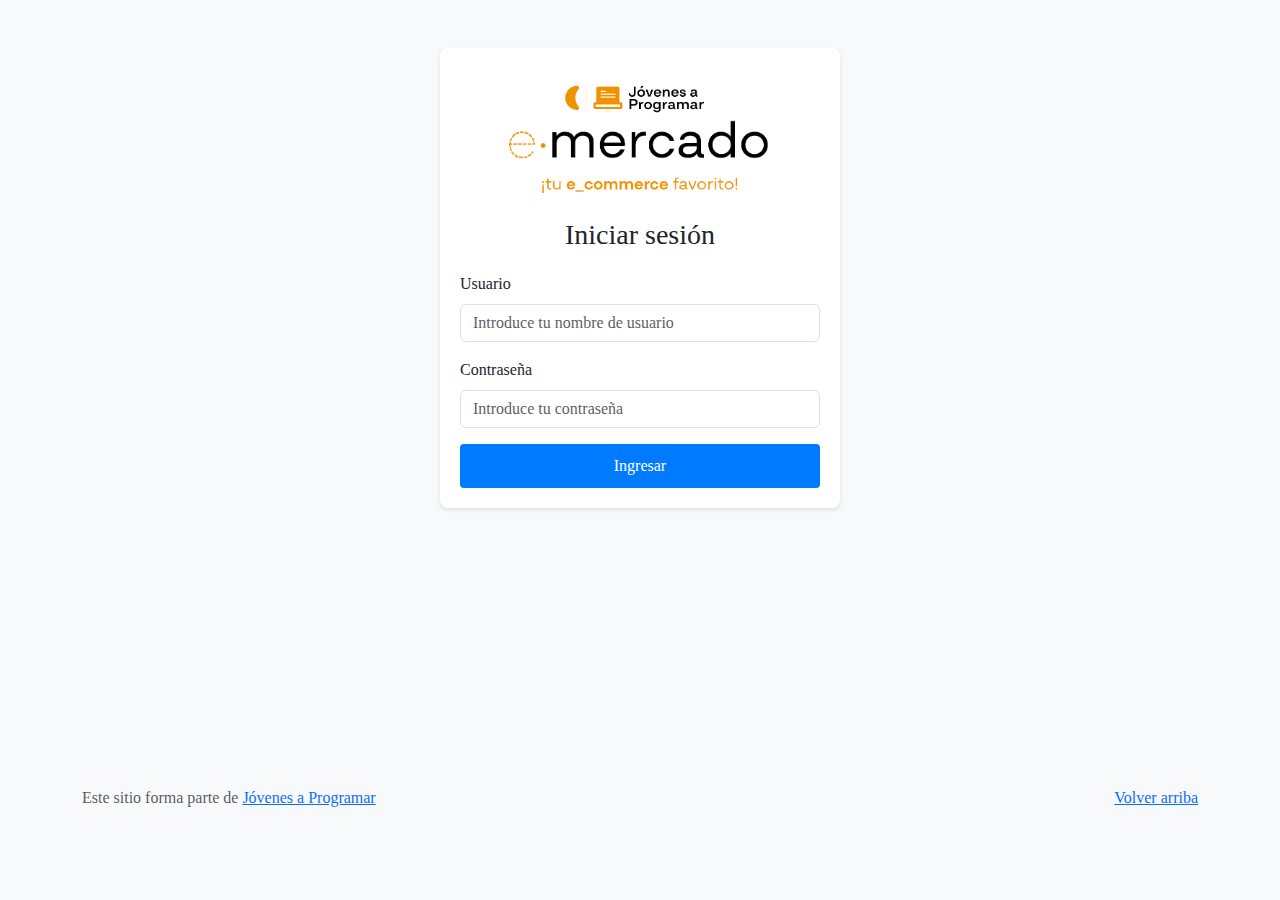
<file: index.html>
<!DOCTYPE html>
<html lang="es">

<head>
  <meta http-equiv="Content-Type" content="text/html; charset=UTF-8">
  <meta name="viewport" content="width=device-width, initial-scale=1, shrink-to-fit=no">
  <title>eMercado - Todo lo que busques está aquí</title>

  <link href="https://fonts.googleapis.com/css?family=Raleway:300,300i,400,400i,700,700i,900,900i" rel="stylesheet">
  <!--<link href="css/bootstrap.min.css" rel="stylesheet">-->
  <link href="https://cdn.jsdelivr.net/npm/bootstrap@5.3.1/dist/css/bootstrap.min.css" rel="stylesheet">
  <link href="css/styles.css" rel="stylesheet">
</head>

<body data-bs-theme="light">
  <nav class="navbar navbar-expand-lg navbar-dark bg-dark p-1">
    <div class="container">
      <button class="navbar-toggler" type="button" data-bs-toggle="collapse" data-bs-target="#navbarNav"
        aria-controls="navbarNav" aria-expanded="false" aria-label="Toggle navigation">
        <span class="navbar-toggler-icon"></span>
      </button>
      <div class="collapse navbar-collapse" id="navbarNav">
        <ul class="navbar-nav w-100 justify-content-between">
          <li class="nav-item">
            <a class="nav-link active" href="index.html">Inicio</a>
          </li>
          <li class="nav-item">
            <a class="nav-link" href="categories.html">Categorías</a>
          </li>
          <li class="nav-item">
            <a class="nav-link" href="sell.html">Vender</a>
          </li>
          <li class="nav-item">
          </li>
        </ul>
      </div>
    </div>
  </nav>
  <main>
    <div class="jumbotron text-center"></div>
    <div class="album py-5">
      <div class="container">
        <div class="row">
          <div class="col-md-4">
            <div class="card mb-4 shadow-sm custom-card cursor-active" id="autos">
              <img class="bd-placeholder-img card-img-top" src="img/cars_index.jpg"
                alt="Imgagen representativa de la categoría 'Autos'">
              <h3 class="m-3">Autos</h3>
              <div class="card-body">
                <p class="card-text">Los mejores precios en autos 0 kilómetro, de alta y media gama.</p>
              </div>
            </div>
          </div>
          <div class="col-md-4">
            <div class="card mb-4 shadow-sm custom-card cursor-active" id="juguetes">
              <img class="bd-placeholder-img card-img-top" src="img/toys_index.jpg"
                alt="Imgagen representativa de la categoría 'Juguetes'">
              <h3 class="m-3">Juguetes</h3>
              <div class="card-body">
                <p class="card-text">Encuentra aquí los mejores precios para niños/as de cualquier edad.</p>
              </div>
            </div>
          </div>
          <div class="col-md-4">
            <div class="card mb-4 shadow-sm custom-card cursor-active" id="muebles">
              <img class="bd-placeholder-img card-img-top" src="img/furniture_index.jpg"
                alt="Imgagen representativa de la categoría 'Muebles'">
              <h3 class="m-3">Muebles</h3>
              <div class="card-body">
                <p class="card-text">Muebles antiguos, nuevos y para ser armados por uno mismo.</p>
              </div>
            </div>
          </div>
        </div>
        <div class="row">
          <a class="btn btn-light btn-lg btn-block" href="categories.html">Y mucho más!</a>
        </div>
      </div>
    </div>
  </main>
  <footer class="text-muted">
    <div class="container">
      <p class="float-end">
        <a href="#">Volver arriba</a>
      </p>
      <p>Este sitio forma parte de <a href="https://jovenesaprogramar.edu.uy/" target="_blank">Jovenes a Programar</a>
      </p>
    </div>
  </footer>
  <script src="js/bootstrap.bundle.min.js"></script>
  <script src="js/index.js"></script>
  <script src="js/init.js"></script>
  <script>

    window.onload = function () {
      if (!isAuthenticated()) {
        window.location.href = 'login.html';
      }
    };
  </script>
  <script src="js/auth.js"></script>
  <script src="js/darkmode.js"></script> <!--IMPORTANTE: el darkmode.js siempre tiene que estar después del auth.js-->
</body>

</html>
</file>
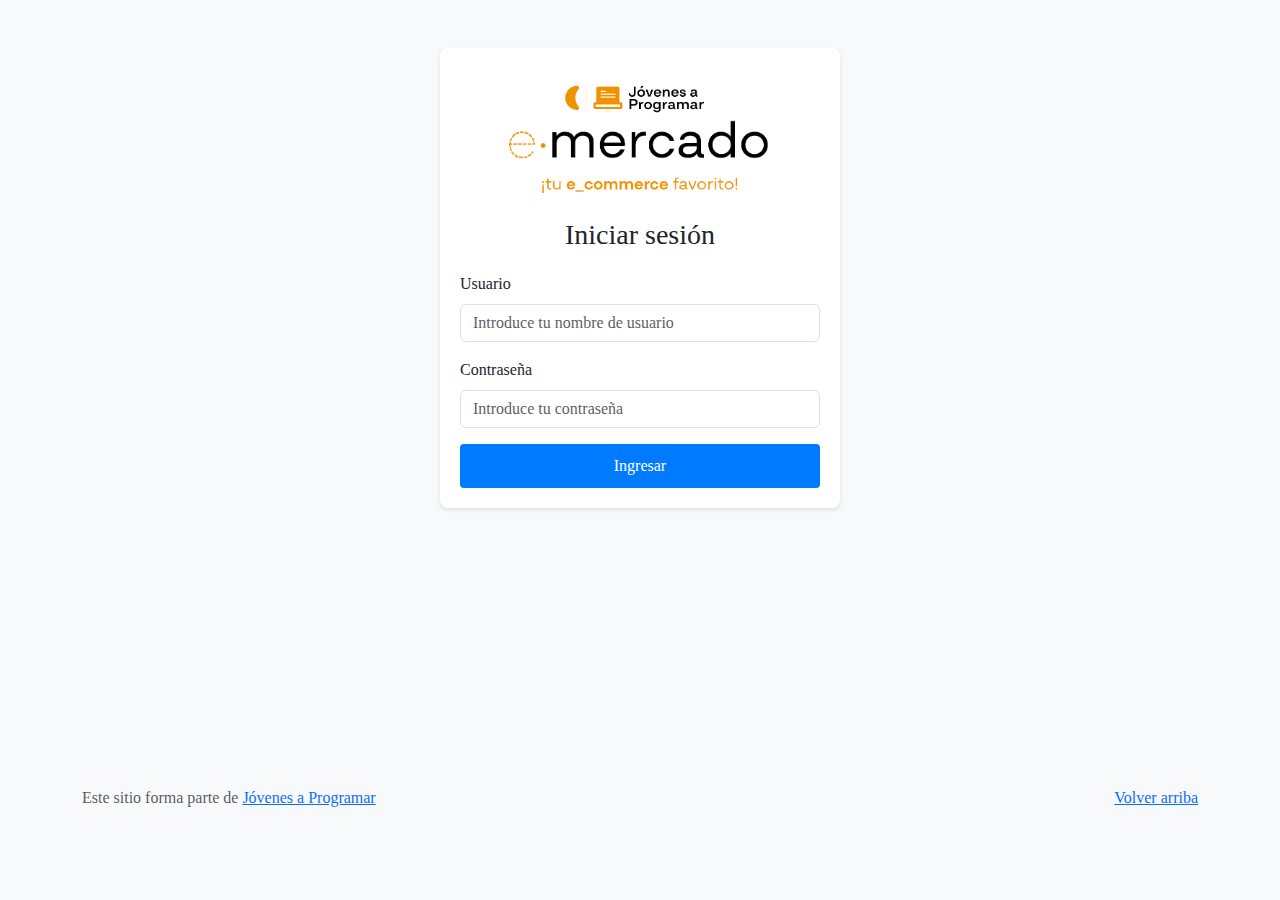
<file: cart.html>
<!DOCTYPE html>
<html lang="es">

<head>
  <meta charset="UTF-8">
  <meta name="viewport" content="width=device-width, initial-scale=1.0">
  <title>eMercado - Carrito de Compras</title>
  <link href="https://cdn.jsdelivr.net/npm/bootstrap@5.3.1/dist/css/bootstrap.min.css" rel="stylesheet">
  <link href="css/styles.css" rel="stylesheet">
</head>

<body>
  <nav class="navbar navbar-expand-lg navbar-dark bg-dark">
    <div class="container">
      <a class="navbar-brand" href="index.html">eMercado</a>
      <button class="navbar-toggler" type="button" data-bs-toggle="collapse" data-bs-target="#navbarNav"
        aria-controls="navbarNav" aria-expanded="false" aria-label="Toggle navigation">
        <span class="navbar-toggler-icon"></span>
      </button>
      <div class="collapse navbar-collapse" id="navbarNav">
        <ul class="navbar-nav ml-auto">
          <li class="nav-item">
            <a class="nav-link" href="index.html">Inicio</a>
          </li>
          <li class="nav-item">
            <a class="nav-link" href="categories.html">Categorías</a>
          </li>
          <li class="nav-item">
            <a class="nav-link" href="sell.html">Vender</a>
          </li>
        </ul>
      </div>
    </div>
  </nav>

  <main class="container mt-5">
    <h1 class="text-center mb-4">Carrito de Compras</h1>
  
    <div class="table-responsive">
      <table class="table align-middle">
        <thead class="table-light">
          <tr>
            <th>Imagen</th>
            <th>Nombre del Producto</th>
            <th>Costo</th>
            <th>Cantidad</th>
            <th>Moneda</th>
            <th>Subtotal</th>
          </tr>
        </thead>
        <tbody id="product-table-body">
          <!-- Filas de productos se agregarán aquí -->
        </tbody>
        <tfoot>
          <tr>
            <td colspan="5" class="text-end">Total:</td>
            <td id="total"></td>
          </tr>
        </tfoot>
      </table>
    </div>

    <div class="row mt-4 gx-3">
      <div class="col-md-6">
        <h3>Selección de Envío</h3>
        <div class="form-check">
          <input class="form-check-input" type="radio" name="shipping" id="premium" value="0.15">
          <label class="form-check-label" for="premium">
            Premium (2-5 días, 15% recargo)
          </label>
        </div>
        <div class="form-check">
          <input class="form-check-input" type="radio" name="shipping" id="express" value="0.07">
          <label class="form-check-label" for="express">
            Express (5-8 días, 7% recargo)
          </label>
        </div>
        <div class="form-check">
          <input class="form-check-input" type="radio" name="shipping" id="standard" value="0.05">
          <label class="form-check-label" for="standard">
            Standard (12-15 días, 5% recargo)
          </label>
          <div id="shipping-error" class="error-message"></div>
        </div>
      </div>
    </div>
    <br>
    <hr>
    <div class="col-md-6">
      <h3>Dirección de Envío</h3>
      <div class="mb-3">
        <label for="street" class="form-label">Calle</label>
        <input type="text" class="form-control" id="street">
        <div class="error-message" id="street-error"></div>
      </div>

      <div class="mb-3">
        <label for="number" class="form-label">Número</label>
        <input type="text" class="form-control" id="number">
        <div class="error-message" id="number-error"></div>
      </div>
      <div class="mb-3">
        <label for="corner" class="form-label">Esquina</label>
        <input type="text" class="form-control" id="corner">
        <div class="error-message" id="corner-error"></div>
      </div>
    </div>
    
    </div>
    <hr>
    <br>
    <!-- Subtotal general -->
    <div class="row justify-content-between mt-4">
      <div class="col-md-4">
        <h3>Costo</h3>
        <p id="subtotal-general">Subtotal General: <span id="subtotal-amount">USD0</span></p>
        <p id="shipping-cost">Costo de Envío: <span id="shipping-amount">USD0</span></p>
        <p id="total-to-pay">Total a Pagar($): <span id="total-amount">USD0</span></p>
      </div>
      <div class="col-md-4 text-md-end">
        <h3>Forma de pago</h3>
        <button type="button" class="btn btn-primary" data-bs-toggle="modal" data-bs-target="#paymentModal">Seleccionar</button>
      </div>
    </div>
    <!-- Modal -->

    <div class="modal fade" id="paymentModal" tabindex="-1" aria-labelledby="paymentModalLabel" aria-hidden="true">
      <div class="modal-dialog">
        <div class="modal-content">
          <div class="modal-header">
            <div class="modal-header">
              <h5 class="modal-title" id="paymentModalLabel">Seleccione una forma de pago</h5>
              
              
              <button type="button" class="btn-close" data-bs-dismiss="modal" aria-label="Cerrar"></button>
          </div>
          </div>
          <div class="modal-body">
            <form>
              <div class="form-check">
                <input class="form-check-input" type="radio" name="paymentMethod" id="creditCardRadio"
                  value="Tarjeta de Crédito">
                <label class="form-check-label" for="creditCardRadio">Tarjeta de Crédito</label>
              </div>

              <div class="mb-3">
                <input type="text" class="form-control" id="creditCardNumber" placeholder="Número de tarjeta">
                <div class="error-message" id="number-card"></div>
              </div>
              <div class="mb-3">
                <input type="text" class="form-control" id="creditCardCode" placeholder="Código de seg.">
                <div class="error-message" id="card-code"></div>
              </div>
              <div class="mb-3">
                <input type="text" class="form-control" id="creditCardExpiry" placeholder="Vencimiento (MM/AA)">
                <div class="error-message" id="card-expiry"></div>
              </div>
              <div class="form-check">
                <input class="form-check-input" type="radio" name="paymentMethod" id="bankTransferRadio"
                  value="Transferencia Bancaria">
                <label class="form-check-label" for="bankTransferRadio">Transferencia Bancaria</label>
              </div>
              <div class="mb-3">
                <input type="text" class="form-control" id="bankAccount" placeholder="Número de cuenta bancaria">
                <div class="error-message" id="number-account"></div>
              </div>
            </form>
          </div>
          <div class="modal-footer">
            <button type="button" class="btn btn-secondary" data-bs-dismiss="modal">Cerrar</button>
          </div>
        </div>
      </div>
    </div>
    <div id="payment-error" class="error-message"></div>

    <!-- Botón de Confirmar Compra -->
    <button type="button" class="btn btn-success" id="confirmPurchaseButton">Finalizar Compra</button>

    <div id="confirmation-message" class="alert alert-success" style="display: none;">
      ¡Has comprado con éxito!
    </div>

    <hr>
    <br>

    <footer class="text-muted">
      <div class="container text-center">
        <p class="mt-3">
          <a href="#">Volver arriba</a>
        </p>
        <p>Este sitio forma parte de <a href="https://jovenesaprogramar.edu.uy/" target="_blank">Jovenes a Programar</a>
        </p>
      </div>
    </footer>

    <div id="spinner-wrapper">
      <div class="lds-ring">
        <div></div>
        <div></div>
        <div></div>
        <div></div>
      </div>
    </div>

    <script src="js/bootstrap.bundle.min.js"></script>
    <script src="js/product-info.js"></script>
    <script src="js/cart.js"></script>
    <script src="js/auth.js"></script>
</body>

</html>
</file>
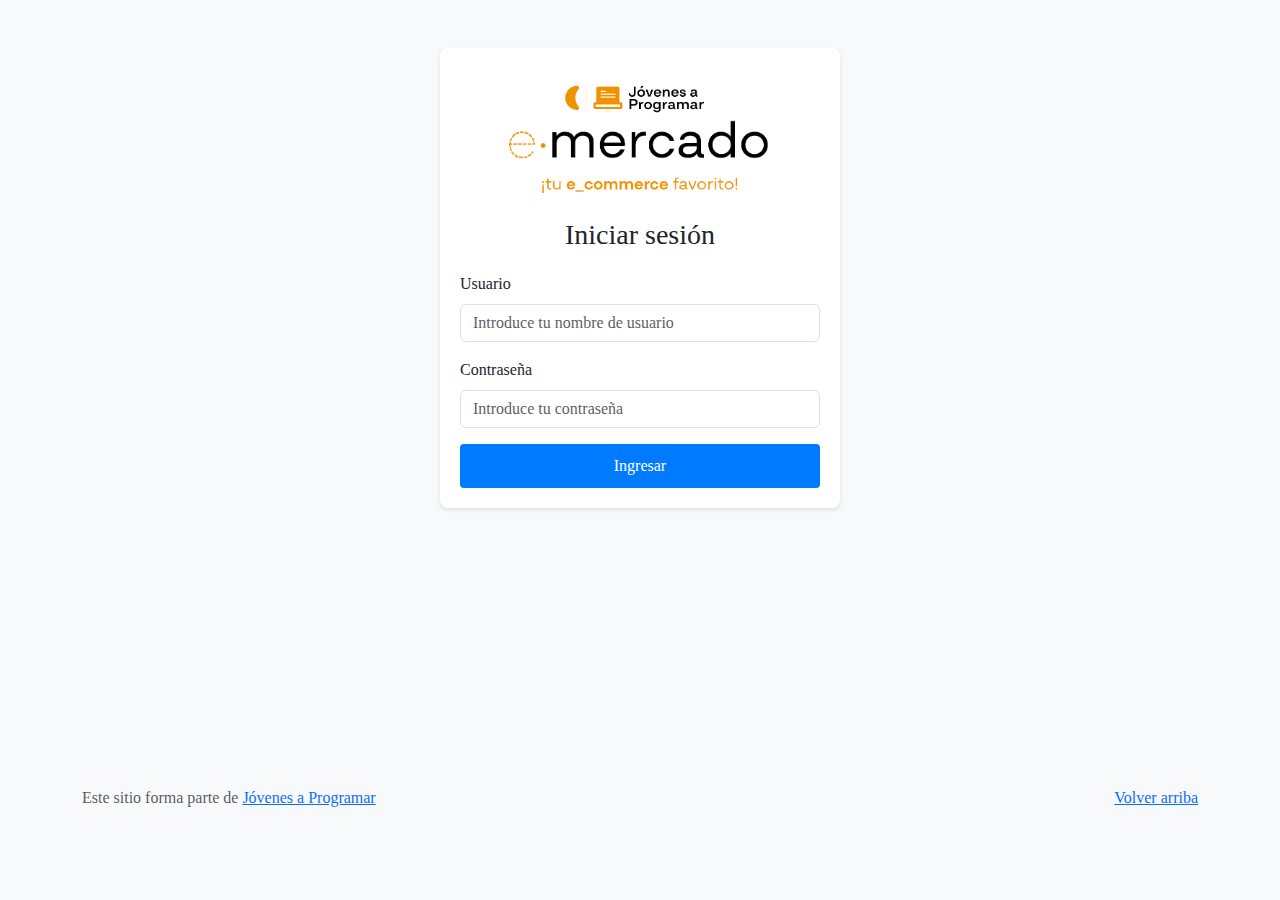
<file: categories.html>
<!DOCTYPE html>
<html lang="es">

<head>
  <meta http-equiv="Content-Type" content="text/html; charset=UTF-8">
  <meta name="viewport" content="width=device-width, initial-scale=1, shrink-to-fit=no">
  <title>eMercado - Todo lo que busques está aquí</title>

  <link href="https://fonts.googleapis.com/css?family=Raleway:300,300i,400,400i,700,700i,900,900i" rel="stylesheet">
  <link href="css/font-awesome.min.css" rel="stylesheet">
  <!--<link href="css/bootstrap.min.css" rel="stylesheet">-->
  <link href="https://cdn.jsdelivr.net/npm/bootstrap@5.3.1/dist/css/bootstrap.min.css" rel="stylesheet">
  <link href="css/styles.css" rel="stylesheet">
</head>

<body data-bs-theme="light">
  <nav class="navbar navbar-expand-lg navbar-dark bg-dark p-1">
    <div class="container">
      <button class="navbar-toggler" type="button" data-bs-toggle="collapse" data-bs-target="#navbarNav"
        aria-controls="navbarNav" aria-expanded="false" aria-label="Toggle navigation">
        <span class="navbar-toggler-icon"></span>
      </button>
      <div class="collapse navbar-collapse" id="navbarNav">
        <ul class="navbar-nav w-100 justify-content-between">
          <li class="nav-item">
            <a class="nav-link" href="index.html">Inicio</a>
          </li>
          <li class="nav-item">
            <a class="nav-link active" href="categories.html">Categorías</a>
          </li>
          <li class="nav-item">
            <a class="nav-link" href="sell.html">Vender</a>
          </li>
          <li class="nav-item dropdown">
          </li>
        </ul>
      </div>
    </div>
  </nav>
  <main class="pb-5">
    <div class="text-center p-4">
      <h2>Categorías</h2>
      <p class="lead">Verás aquí todas las categorías del sitio.</p>
    </div>
    <div class="container">
      <div class="row">
        <div class="col text-end">
          <div class="btn-group btn-group-toggle mb-4" data-bs-toggle="buttons">
            <input type="radio" class="btn-check" name="options" id="sortAsc">
            <label class="btn btn-light" for="sortAsc">A-Z</label>
            <input type="radio" class="btn-check" name="options" id="sortDesc">
            <label class="btn btn-light" for="sortDesc">Z-A</label>
            <input type="radio" class="btn-check" name="options" id="sortByCount" checked>
            <label class="btn btn-light" for="sortByCount"><i class="fas fa-sort-amount-down mr-1"></i></label>
          </div>
        </div>
      </div>
      <div class="row">
        <div class="col-lg-6 offset-lg-6 col-md-12 mb-1 container">
          <div class="row container p-0 m-0">
            <div class="col">
              <p class="font-weight-normal text-end my-2">Cant.</p>
            </div>
            <div class="col">
              <input class="form-control" type="number" placeholder="min." id="rangeFilterCountMin">
            </div>
            <div class="col">
              <input class="form-control" type="number" placeholder="máx." id="rangeFilterCountMax">
            </div>
            <div class="col-3 p-0">
              <div class="btn-group" role="group">
                <button class="btn btn-light btn-block" id="rangeFilterCount">Filtrar</button>
                <button class="btn btn-link btn-sm" id="clearRangeFilter">Limpiar</button>
              </div>
            </div>
          </div>
        </div>
      </div>
      <div class="row">
        <div class="list-group" id="cat-list-container">
        </div>
      </div>
    </div>
  </main>
  <footer class="text-muted">
    <div class="container">
      <p class="float-end">
        <a href="#">Volver arriba</a>
      </p>
      <p>Este sitio forma parte de <a href="https://jovenesaprogramar.edu.uy/" target="_blank">Jovenes a Programar</a>
      </p>
    </div>
  </footer>
  <div id="spinner-wrapper">
    <div class="lds-ring">
      <div></div>
      <div></div>
      <div></div>
      <div></div>
    </div>
  </div>
  <script src="js/auth.js"></script>
  <script src="js/darkmode.js"></script> <!--IMPORTANTE: el darkmode.js siempre tiene que estar después del auth.js-->
  <script src="js/bootstrap.bundle.min.js"></script>
  <script src="js/init.js"></script>
  <script src="js/categories.js"></script>
</body>

</html>
</file>
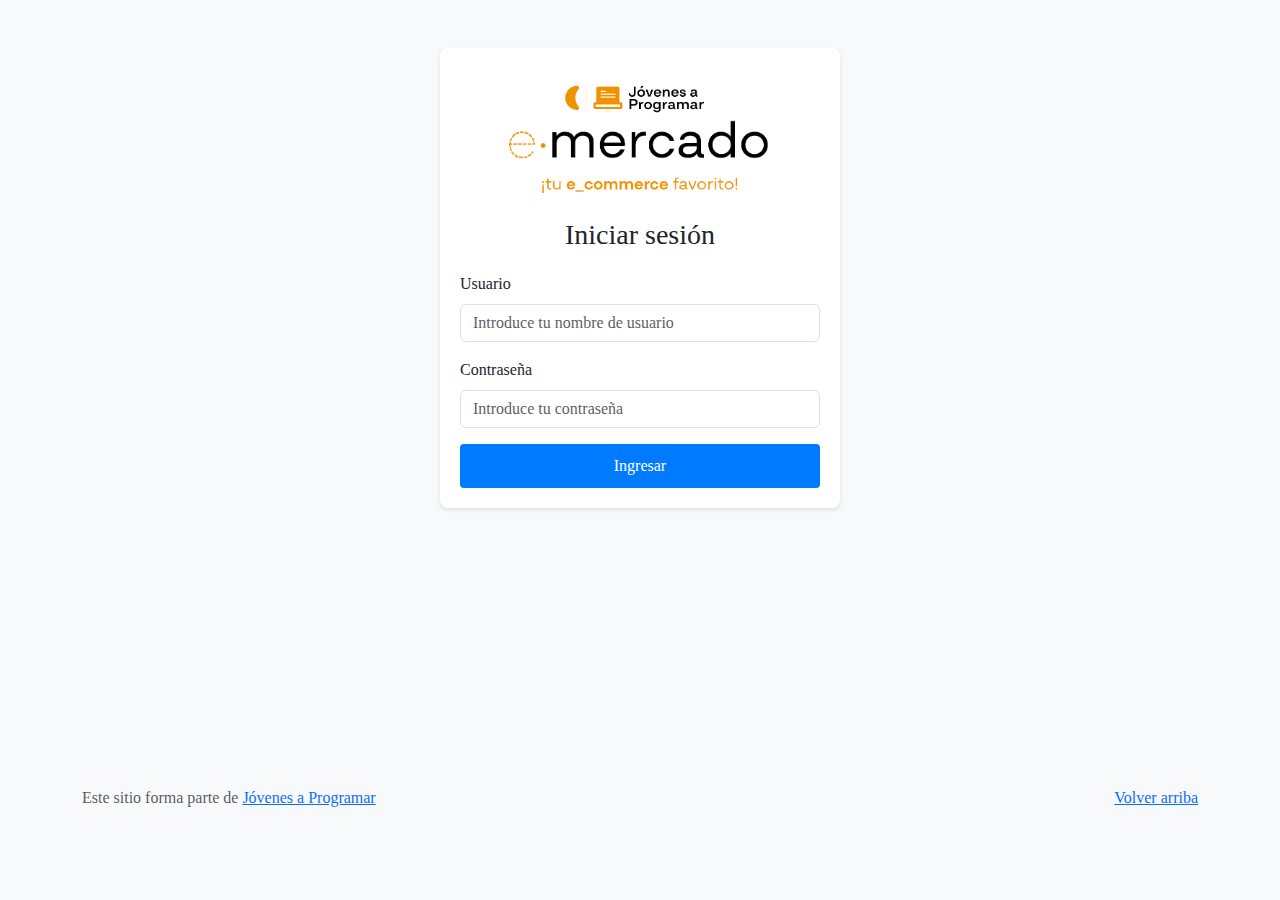
<file: login.html>
<!DOCTYPE html>
<html lang="es">

<head>
  <meta http-equiv="Content-Type" content="text/html; charset=UTF-8">
  <meta name="viewport" content="width=device-width, initial-scale=1, shrink-to-fit=no">
  <title>eMercado - Iniciar sesión</title>

  <link href="https://fonts.googleapis.com/css?family=Raleway:300,300i,400,400i,700,700i,900,900i" rel="stylesheet">
  <!--<link href="css/bootstrap.min.css" rel="stylesheet">-->
  <link href="https://cdn.jsdelivr.net/npm/bootstrap@5.3.1/dist/css/bootstrap.min.css" rel="stylesheet">
  <link href="css/styles.css" rel="stylesheet">
  <style>
    body {
      background-color: rgb(248, 249, 250);
    }

    .login-container {
      max-width: 400px;
      margin: 0 auto;
      padding: 20px;
      background-color: white;
      border-radius: 8px;
      box-shadow: 0 2px 4px rgba(0, 0, 0, 0.1);
    }

    .login-form {
      margin-top: 20px;
    }

    .login-button {
      width: 100%;
      padding: 10px;
      background-color: #007bff;
      color: white;
      border: none;
      border-radius: 4px;
      cursor: pointer;
    }
  </style>
</head>

<body data-bs-theme="light">
  <main class="mt-5">
    <div class="container">
      <div class="login-container">
        <img src="img/login.png" alt="Login" class="login-image" style="max-width: 100%;">
        <h3 class="text-center">Iniciar sesión</h3>
        <form class="login-form" onsubmit="return false;">
          <div class="mb-3">
            <label for="username" class="form-label">Usuario</label>
            <input type="text" class="form-control" id="username" required placeholder="Introduce tu nombre de usuario">
          </div>
          <div class="mb-3">
            <label for="password" class="form-label">Contraseña</label>
            <input type="password" class="form-control" id="password" required placeholder="Introduce tu contraseña">
          </div>
          <button class="login-button" onclick="authenticate()">Ingresar</button>
        </form>
      </div>
    </div>
  </main>
  <footer class="text-muted">
    <div class="container">
      <p class="float-end">
        <a href="#">Volver arriba</a>
      </p>
      <p>Este sitio forma parte de <a href="https://jovenesaprogramar.edu.uy/" target="_blank">Jóvenes a Programar</a>
      </p>
    </div>
  </footer>
  <script src="js/login.js"></script>
  <script src="js/auth.js"></script>
  <script src="js/darkmode.js"></script>
</body>

</html>
</file>
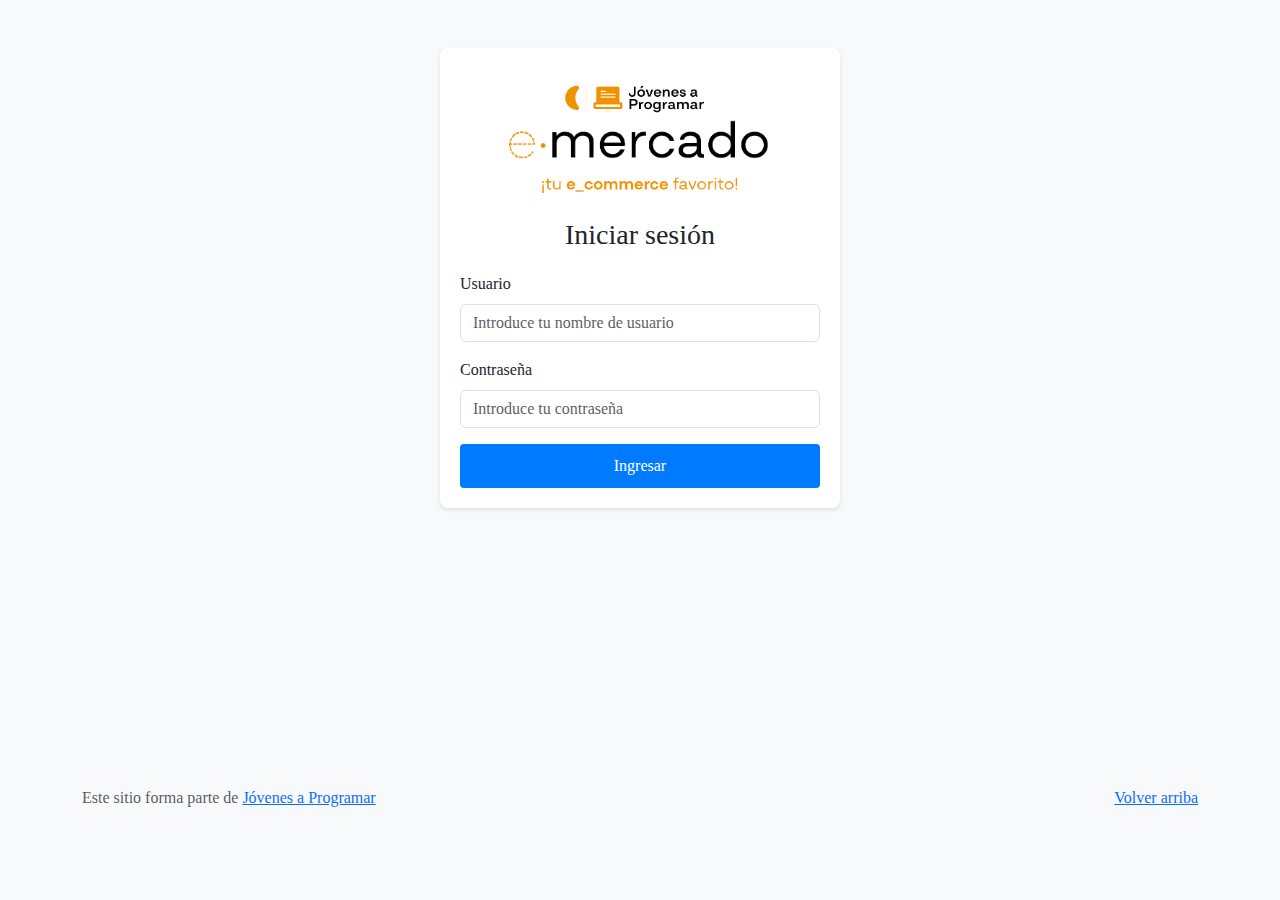
<file: product-info.html>
<!DOCTYPE html>
<html lang="es">

<head>
  <meta http-equiv="Content-Type" content="text/html; charset=UTF-8">
  <meta name="viewport" content="width=device-width, initial-scale=1, shrink-to-fit=no">
  <title>eMercado - Todo lo que busques está aquí</title>

  <link href="https://fonts.googleapis.com/css?family=Raleway:300,300i,400,400i,700,700i,900,900i" rel="stylesheet">
  <link href="css/font-awesome.min.css" rel="stylesheet">
  <!--<link href="css/bootstrap.min.css" rel="stylesheet">-->
  <link href="https://cdn.jsdelivr.net/npm/bootstrap@5.3.1/dist/css/bootstrap.min.css" rel="stylesheet">
  <link href="css/styles.css" rel="stylesheet">
</head>

<body data-bs-theme="light">
  <nav class="navbar navbar-expand-lg navbar-dark bg-dark p-1">
    <div class="container">
      <button class="navbar-toggler" type="button" data-bs-toggle="collapse" data-bs-target="#navbarNav"
        aria-controls="navbarNav" aria-expanded="false" aria-label="Toggle navigation">
        <span class="navbar-toggler-icon"></span>
      </button>
      <div class="collapse navbar-collapse" id="navbarNav">
        <ul class="navbar-nav w-100 justify-content-between">
          <li class="nav-item">
            <a class="nav-link" href="index.html">Inicio</a>
          </li>
          <li class="nav-item">
            <a class="nav-link" href="categories.html">Categorías</a>
          </li>
          <li class="nav-item">
            <a class="nav-link" href="sell.html">Vender</a>
          </li>
        </ul>
      </div>
    </div>
  </nav>

  <main class="container">
    <br><br>
    <div class="row">
      <div class="col-lg-12 col-md-12">
        <div id="productDetails" class="mb-3">
          <!-- Aquí se mostrarán los detalles del producto -->
        </div>
        <div id="productImages" class="carousel slide" data-bs-ride="carousel">
          <!-- Indicadores del carousel y elementos irán aquí -->
        </div>
      </div>
      <div class="col-lg-12 col-md-12">
        <button id="addToCart" class="btn btn-primary w-100 mb-3">Agregar al Carrito</button>
        <div id="commentsContainer" class="mb-3">
          <!-- Aquí se mostrarán los comentarios -->
        </div>
        <div>
          <h3>Agregar Comentario</h3>
          <div class="mb-3">
            <label for="commentRating" class="form-label">Puntuación:</label>
            <input type="number" id="commentRating" class="form-control" min="1" max="5" required>
          </div>
          <div class="mb-3">
            <label for="commentDescription" class="form-label">Comentario:</label>
            <textarea id="commentDescription" class="form-control" required></textarea>
          </div>
          <button id="submitComment" class="btn btn-primary w-100">Enviar Comentario</button>
        </div>
      </div>
      <div class="col-12">
        <h2 class="mt-5">Productos Relacionados</h2>
        <div id="productosRelacionados" class="prodR-button">
          <!-- Los productos relacionados irán aquí -->
        </div>
      </div>
    </div>
  </main>

  <div class="container">
    <div class="row">
      
    </div>

  </div>


  <footer class="text-muted">
    <div class="container">
      <p class="float-end">
        <a href="#">Volver arriba</a>
      </p>
      <p>Este sitio forma parte de <a href="https://jovenesaprogramar.edu.uy/" target="_blank">Jovenes a Programar</a>
      </p>
    </div>
  </footer>
  <div id="spinner-wrapper">
    <div class="lds-ring">
      <div></div>
      <div></div>
      <div></div>
      <div></div>
    </div>
  </div>
  <script src="js/auth.js"></script>
  <script src="js/darkmode.js"></script> <!--IMPORTANTE: el darkmode.js siempre tiene que estar después del auth.js-->
  <script src="js/bootstrap.bundle.min.js"></script>
  <script src="js/cart.js"></script>
  <script src="js/init.js"></script>
  <script src="js/product-info.js"></script>
</body>

</html>
</file>
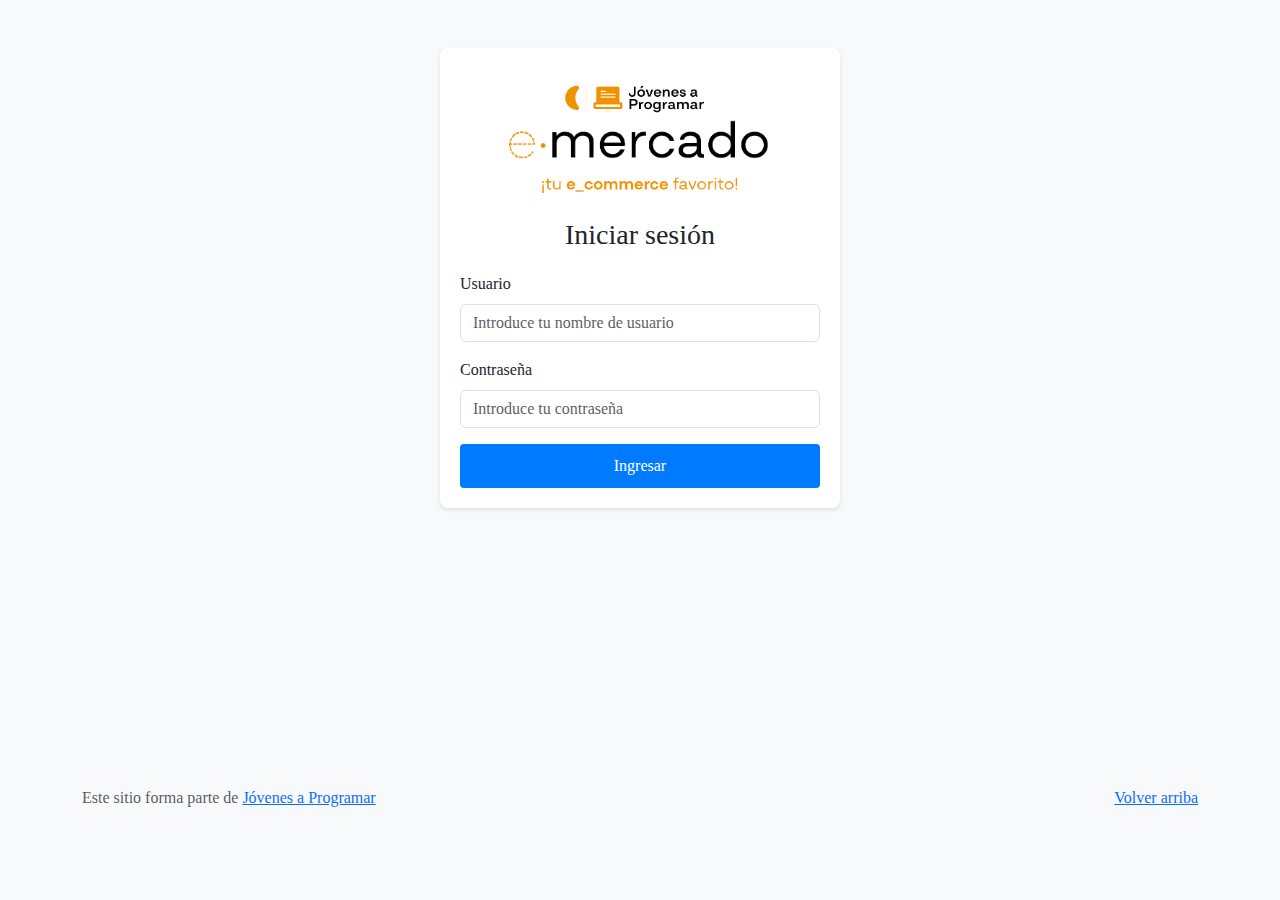
<file: products.html>
<!DOCTYPE html>
<html lang="es">

<head>
  <meta http-equiv="Content-Type" content="text/html; charset=UTF-8">
  <meta name="viewport" content="width=device-width, initial-scale=1, shrink-to-fit=no">
  <title>eMercado - Todo lo que busques está aquí</title>

  <link href="https://fonts.googleapis.com/css?family=Raleway:300,300i,400,400i,700,700i,900,900i" rel="stylesheet">
  <link href="css/font-awesome.min.css" rel="stylesheet">
  <!--<link href="css/bootstrap.min.css" rel="stylesheet">-->
  <link href="https://cdn.jsdelivr.net/npm/bootstrap@5.3.1/dist/css/bootstrap.min.css" rel="stylesheet">
  <link href="css/styles.css" rel="stylesheet">
</head>

<body data-bs-theme="light">
  <nav class="navbar navbar-expand-lg navbar-dark bg-dark p-1">
    <div class="container">
      <button class="navbar-toggler" type="button" data-bs-toggle="collapse" data-bs-target="#navbarNav"
        aria-controls="navbarNav" aria-expanded="false" aria-label="Toggle navigation">
        <span class="navbar-toggler-icon"></span>
      </button>
      <div class="collapse navbar-collapse" id="navbarNav">
        <ul class="navbar-nav w-100 justify-content-between">
          <li class="nav-item">
            <a class="nav-link" href="index.html">Inicio</a>
          </li>
          <li class="nav-item">
            <a class="nav-link" href="categories.html">Categorías</a>
          </li>
          <li class="nav-item">
            <a class="nav-link" href="sell.html">Vender</a>
          </li>
          <li class="nav-item">
          </li>
        </ul>
      </div>
    </div>
  </nav>
  <main class="pb-5 container">
    <div class="container">
      <div class="container text-center p-5">
        <h1>Productos</h1>
        <h5>Verás aquí todos los productos de la categoría seleccionada</h5>
      </div>
    </div>
    <div class="container">
      <div class="row">
        <div class="col-lg-6 col-md-12 mb-4">
          <form class="row g-3">
            <div class="col-md-4">
              <input type="search" class="form-control" id="searchInput" placeholder="Buscar...">
            </div>
            <div class="col-md-4">
              <input type="number" class="form-control" id="minPriceInput" placeholder="Precio mínimo">
            </div>
            <div class="col-md-4">
              <input type="number" class="form-control" id="maxPriceInput" placeholder="Precio máximo">
            </div>
            <div class="col-md-12">
              <div class="btn-group" role="group">
                <button type="button" class="btn btn-primary" id="filtroRangoButton">Aplicar filtro</button>
                <button type="button" class="btn btn-link btn-sm" id="clearRangeFilterButton">Limpiar</button>
              </div>
            </div>
          </form>
        </div>
        <div class="col-lg-6 col-md-12 mb-4">
          <div class="btn-group btn-group-toggle" data-bs-toggle="buttons">
            <label class="btn btn-light">
              <input type="radio" class="btn-check" name="options" id="sortAsc"> Menor precio
            </label>
            <label class="btn btn-light">
              <input type="radio" class="btn-check" name="options" id="sortDesc"> Mayor precio
            </label>
            <label class="btn btn-light active">
              <input type="radio" class="btn-check" name="options" id="sortByCount" checked> Más vendidos
            </label>
          </div>
        </div>
      </div>
    </div>
    <div class="container text-center list-group" id="listaDeAutos"></div>
  </main>
  <footer class="text-muted">
    </p>
    <p>Este sitio forma parte de <a href="https://jovenesaprogramar.edu.uy/" target="_blank">Jovenes a Programar</a></p>
    </div>
  </footer>
  <div id="spinner-wrapper">
    <div class="lds-ring">
      <div></div>
      <div></div>
      <div></div>
      <div></div>
    </div>
  </div>
  <script src="js/auth.js"></script>
  <script src="js/darkmode.js"></script> <!--IMPORTANTE: el darkmode.js siempre tiene que estar después del auth.js-->
  <script src="js/bootstrap.bundle.min.js"></script>
  <script src="js/init.js"></script>
  <script src="js/products.js"></script>
  <script src="js/product-info.js"></script>
</body>

</html>
</file>
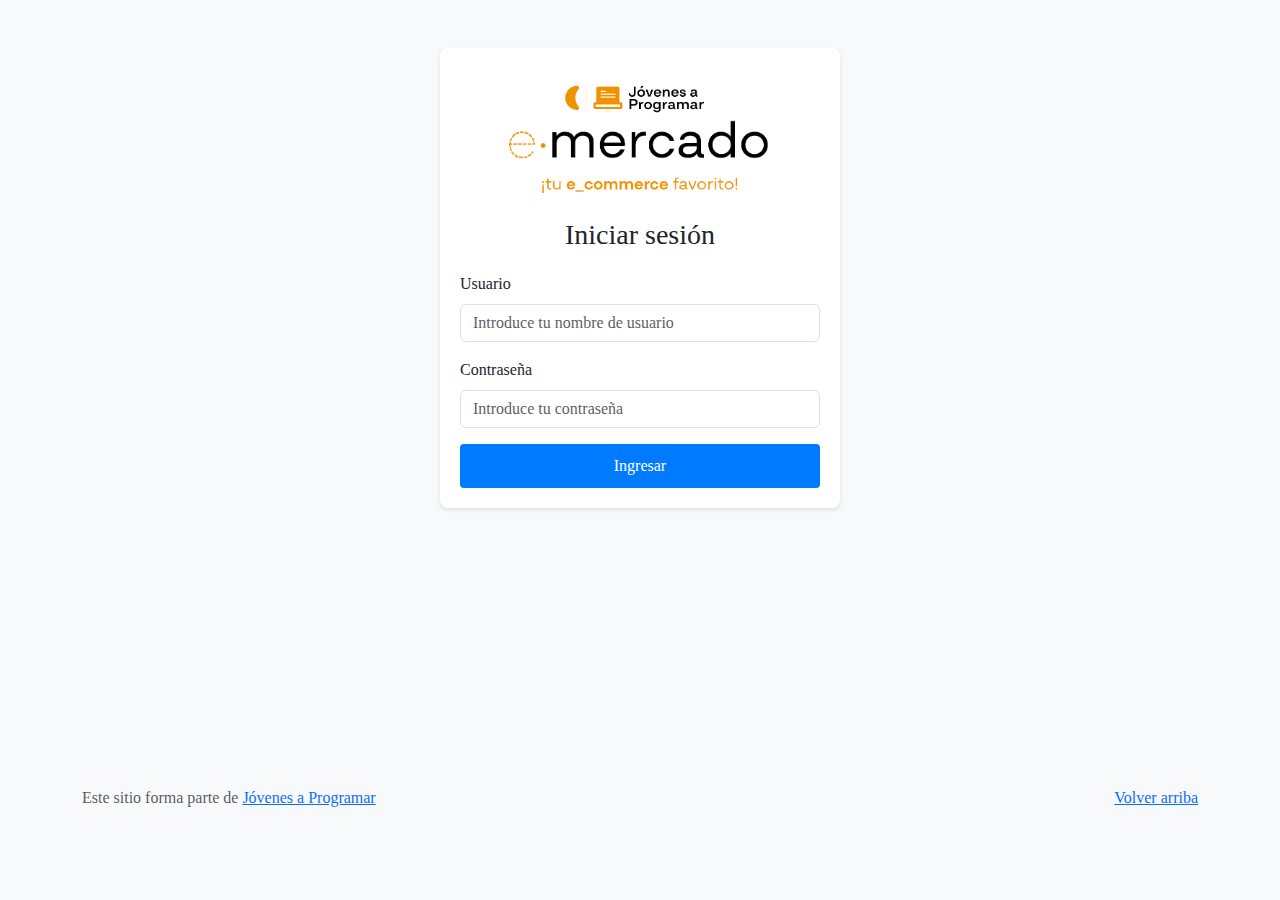
<file: sell.html>
<!DOCTYPE html>
<html lang="es">

<head>
  <meta http-equiv="Content-Type" content="text/html; charset=UTF-8">
  <meta name="viewport" content="width=device-width, initial-scale=1, shrink-to-fit=no">
  <title>eMercado - Todo lo que busques está aquí</title>
  <link href="https://fonts.googleapis.com/css?family=Raleway:300,300i,400,400i,700,700i,900,900i" rel="stylesheet">
  <!--<link href="css/bootstrap.min.css" rel="stylesheet">-->
  <link href="https://cdn.jsdelivr.net/npm/bootstrap@5.3.1/dist/css/bootstrap.min.css" rel="stylesheet">
  <link href="css/dropzone.css" rel="stylesheet">
  <link href="css/styles.css" rel="stylesheet">
</head>

<body data-bs-theme="light">
  <nav class="navbar navbar-expand-lg navbar-dark bg-dark p-1">
    <div class="container">
      <button class="navbar-toggler" type="button" data-bs-toggle="collapse" data-bs-target="#navbarNav"
        aria-controls="navbarNav" aria-expanded="false" aria-label="Toggle navigation">
        <span class="navbar-toggler-icon"></span>
      </button>
      <div class="collapse navbar-collapse" id="navbarNav">
        <ul class="navbar-nav w-100 justify-content-between">
          <li class="nav-item">
            <a class="nav-link" href="index.html">Inicio</a>
          </li>
          <li class="nav-item">
            <a class="nav-link" href="categories.html">Categorías</a>
          </li>
          <li class="nav-item">
            <a class="nav-link active" href="sell.html">Vender</a>
          </li>
          <li class="nav-item">
          </li>
        </ul>
      </div>
    </div>
  </nav>
  <div class="container">
    <div class="text-center p-4">
      <h2>Vender</h2>
      <p class="lead">Ingresa los datos del artículo a vender.</p>
    </div>
    <div class="row justify-content-md-center">
      <div class="col-md-8 order-md-1">
        <h4 class="mb-3">Información del producto</h4>
        <form class="needs-validation" id="sell-info">
          <div class="row">
            <div class="col-md-6 mb-3">
              <label for="productName">Nombre</label>
              <input type="text" class="form-control" id="productName" value="" name="productName">
              <div class="invalid-feedback">
                Ingresa un nombre
              </div>
            </div>
          </div>
          <div class="row">
            <div class="col-md-8 order-md-1">
              <label>Imágenes</label>
              <div class="needsclick dz-clickable" id="file-upload">
                <div class="dz-message needsclick">
                  Arrastra tus fotos aquí<br>
                </div>
              </div>
            </div>
          </div>
          <div class="row">
            <div class="col-md-12 mb-3">
              <label for="productDescription">Descripción</label>
              <textarea name="productDescription" class="form-control" id="productDescription"></textarea>
            </div>
          </div>
          <div class="row">
            <div class="col-md-3 mb-3">
              <label for="productCostInput">Costo</label>
              <input type="number" name="productCostInput" class="form-control" id="productCostInput" placeholder=""
                required="" value="0" min="0">
              <div class="invalid-feedback">
                El costo debe ser mayor que 0.
              </div>
            </div>
            <div class="col-md-4 mb-3">
              <label for="productCurrency">Moneda</label>
              <select name="productCurrency" class="form-select custom-select d-block w-100" id="productCurrency"
                required>
                <option value="" hidden selected>Seleccionar moneda</option>
                <option>Pesos Uruguayos (UYU)</option>
                <option>Dólares (USD)</option>
              </select>
              <div class="invalid-feedback">
                Ingresa una categoría válida.
              </div>
            </div>
          </div>
          <div class="row">
            <div class="col-md-7 mb-3">
              <label for="productCategory">Categoría</label>
              <select name="productCategory" class="custom-select form-select d-block w-100" id="productCategory">
                <option value="">Elija la categoría...</option>
                <option>Autos</option>
                <option>Juguetes</option>
                <option>Muebles</option>
                <option>Herramientas</option>
                <option>Computadoras</option>
                <option>Vestimenta</option>
              </select>
              <div class="invalid-feedback">
                Por favor ingresa una categoría válida.
              </div>
            </div>
          </div>
          <div class="row">
            <div class="col-md-3 mb-3">
              <label for="productCountInput">Cantidad en stock</label>
              <input type="number" name="productCountInput" class="form-control" id="productCountInput" required
                value="1" min="0">
              <div class="invalid-feedback">
                La cantidad es requerida.
              </div>
            </div>
          </div>
          <hr class="mb-4">
          <h5 class="mb-3">Tipo de publicación</h5>
          <div class="d-block my-3">
            <div class="custom-control custom-radio">
              <input id="goldradio" name="publicationType" type="radio" class="custom-control-input" checked=""
                required="">
              <label class="custom-control-label" for="goldradio">Gold (13%)</label>
            </div>
            <div class="custom-control custom-radio">
              <input id="premiumradio" name="publicationType" type="radio" class="custom-control-input" required="">
              <label class="custom-control-label" for="premiumradio">Premium (7%)</label>
            </div>
            <div class="custom-control custom-radio">
              <input id="standardradio" name="publicationType" type="radio" class="custom-control-input" required="">
              <label class="custom-control-label" for="standardradio">Estándar (3%)</label>
            </div>
            <div class="row">
              <button type="button" class="m-1 btn btn-link" data-bs-toggle="modal"
                data-bs-target="#contidionsModal">Ver
                condiciones</button>
            </div>
          </div>
          <hr class="mb-4">
          <h4 class="mb-3">Costos</h4>
          <ul class="list-group mb-3">
            <li class="list-group-item d-flex justify-content-between lh-condensed">
              <div>
                <h6 class="my-0">Precio</h6>
                <small class="text-muted">Unitario del producto</small>
              </div>
              <span class="text-muted" id="productCostText">-</span>
            </li>
            <li class="list-group-item d-flex justify-content-between lh-condensed">
              <div>
                <h6 class="my-0">Porcentaje</h6>
                <small class="text-muted">Según el tipo de publicación</small>
              </div>
              <span class="text-muted" id="comissionText">-</span>
            </li>
            <li class="list-group-item d-flex justify-content-between">
              <span>Total ($)</span>
              <strong id="totalCostText">-</strong>
            </li>
          </ul>
          <hr class="mb-4">
          <button class="btn btn-primary btn-lg" type="submit">Vender</button>
        </form>
      </div>
    </div>
  </div>
  <footer class="text-muted">
    <div class="container">
      <p class="float-end">
        <a href="#">Volver arriba</a>
      </p>
      <p>Este sitio forma parte de <a href="https://jovenesaprogramar.edu.uy/" target="_blank">Jovenes a Programar</a>
      </p>
    </div>
  </footer>

  <div class="alert alert-primary-dismissible fade" id="alertResult" role="alert">
    <span id="resultSpan"></span>
  </div>

  <div class="modal fade" tabindex="-1" role="dialog" id="contidionsModal">
    <div class="modal-dialog" role="document">
      <div class="modal-content">
        <div class="modal-header">
          <h5 class="modal-title">Condiciones de publicación</h5>
        </div>
        <div class="modal-body">
          <div class="container">
            <div class="row">
              <h5 class="text-warning">Gold (13%)</h5>
              <p class="muted text-justify">Tu producto se verá de forma promocionada en portada, además de las
                condiciones de Premium y Estándar.</p>
            </div>
            <hr>
            <div class="row">
              <h5 class="text-primary">Premium (7%)</h5>
              <p class="muted text-justify">Se mostrará el producto en los primeros lugares de resultados de búsqueda,
                así cómo cuando se ingrese a la categoría que pertenezca.</p>
            </div>
            <hr>
            <div class="row">
              <h5 class="text-secondary">Estándar (3%)</h5>
              <p class="muted text-justify">El producto se listará en la categoría correspondiente, así como en los
                resultados de búsquedas que coincidan con las palabras claves en el nombre.</p>
            </div>
          </div>
        </div>
        <div class="modal-footer">
          <button type="button" class="btn btn-primary" data-bs-dismiss="modal">Cerrar</button>
        </div>
      </div>
    </div>
  </div>
  <div id="spinner-wrapper">
    <div class="lds-ring">
      <div></div>
      <div></div>
      <div></div>
      <div></div>
    </div>
  </div>
  <script src="js/bootstrap.bundle.min.js"></script>
  <script src="js/dropzone.js"></script>
  <script src="js/init.js"></script>
  <script src="js/sell.js"></script>
  <script src="js/auth.js"></script>
  <script src="js/darkmode.js"></script> <!--IMPORTANTE: el darkmode.js siempre tiene que estar después del auth.js-->
</body>

</html>
</file>
<file: css/styles.css>
.jumbotron,
.card-body,
.container,
.site-header {
  font-family: 'Verdana', serif !important;
}

.jumbotron .display-4 {
  font-weight: bold;
}

nav a {
  text-decoration: none;
}

.bd-placeholder-img {
  font-size: 1.125rem;
  text-anchor: middle;
  -webkit-user-select: none;
  -moz-user-select: none;
  -ms-user-select: none;
  user-select: none;
}

@media (width>=768px) {
  .bd-placeholder-img-lg {
    font-size: 3.5rem;
  }
}

.jumbotron {
  width: 100%;
  padding: 5em inherit;
  margin-bottom: 0;
  background-color: #53C0FB;
  background: url('../img/cover_back.png');
  background-size: contain;
  background-position: initial;
  background-repeat: no-repeat;
  color: black;
  font-weight: bold;
}

body[data-bs-theme="dark"] .jumbotron {
  background: url('../img/dark_cover_back.jpg');
  background-size: contain;
  background-position: initial;
  background-repeat: no-repeat;
}


@media (width<=768px) {
  .jumbotron {
    height: 200px;
  }
}

@media (width<=500px) {
  .jumbotron {
    height: 140px;
  }
}

@media (width>=768px) {
  .jumbotron {
    height: 300px;
    padding-top: 6rem;
    padding-bottom: 6rem;
  }
}

@media (width>=1125px) {
  .jumbotron {
    height: 400px;
  }
}

@media (width>=1500px) {
  .jumbotron {
    height: 550px;
  }
}

.jumbotron p:last-child {
  margin-bottom: 0;
}

.jumbotron-heading {
  font-weight: 300;
}

.jumbotron .container {
  max-width: 40rem;
  background-color: rgba(255, 255, 255, 0.5);
  border-radius: 10px;
  text-shadow: 1px 1px 2px grey;
}

.jumbotron .lead {
  font-size: 38px;
}

footer {
  padding-top: 3rem;
  padding-bottom: 3rem;
}

footer p {
  margin-bottom: .25rem;
}

.site-header a {
  color: white;
  transition: ease-in-out color .15s;
}

.site-header .dropdown-menu a {
  color: black;
}

.dropzone {
  border: 2px dashed #0087F7;
  border-radius: 5px;
  background: white;
}

.img-fit {
  max-height: 100%;
}

.alert {
  position: fixed;
  top: 80px;
  width: 50%;
  left: 50%;
  transform: translate(-50%, 0);
}

.lds-ring {
  display: inline-block;
  position: relative;
  width: 64px;
  height: 64px;
  top: 50%;
  left: 50%;
}

.cursor-active {
  cursor: pointer;
}

.left {
  float: left;
  padding: 4px;
  background-color: rgba(255, 255, 255, 0.5);
}

.lds-ring div {
  box-sizing: border-box;
  display: block;
  position: absolute;
  width: 51px;
  height: 51px;
  margin: 6px;
  border: 6px solid #fff;
  border-radius: 50%;
  animation: lds-ring 1.2s cubic-bezier(0.5, 0, 0.5, 1) infinite;
  border-color: #fff transparent transparent transparent;
}

.lds-ring div:nth-child(1) {
  animation-delay: -0.45s;
}

.lds-ring div:nth-child(2) {
  animation-delay: -0.3s;
}

.lds-ring div:nth-child(3) {
  animation-delay: -0.15s;
}

@keyframes lds-ring {
  0% {
    transform: rotate(0deg);
  }

  100% {
    transform: rotate(360deg);
  }
}

.signin {
  width: 100%;
  max-width: 330px;
  padding: 15px;
  margin: auto;
}

#spinner-wrapper {
  position: fixed;
  background-color: rgba(0, 0, 0, 0.5);
  width: 100%;
  height: 100%;
  top: 0;
  left: 0;
  z-index: 1021;
  display: none;
}

main {
  min-height: calc(100vh - 210px);
}

a.custom-card,
a.custom-card:hover {
  color: inherit;
  text-decoration: inherit;
}

.checked {
  color: orange;
}

.list-group-item {
  text-align: left
}

/* Estilos para el contenedor del carrusel */
#productImages {
  max-width: 100%;
}

/* Estilo para las imágenes dentro del carrusel */
#productImages .carousel-inner .carousel-item img {
  max-width: 100%;
  height: auto;
  display: block;
  margin: 0 auto;
}

/* Estilos para los indicadores del carrusel */
#productImages .carousel-indicators {
  position: static;
  /* Ajustar la posición según tus necesidades */
  margin-top: 10px;
  /* Ajustar la separación superior según tus necesidades */
  text-align: center;
}

/* Estilos para los controles del carrusel (flechas izquierda y derecha) */
#productImages .carousel-control-prev,
#productImages .carousel-control-next {
  background-color: rgba(0, 0, 0, 0.5);
  /* Fondo semi-transparente para los controles */
}

/* Estilo para los iconos de las flechas */
#productImages .carousel-control-prev-icon,
#productImages .carousel-control-next-icon {
  background-color: #fff;
  /* Color de fondo de los iconos de flecha */
  border-radius: 50%;
  /* Hacer que los iconos de flecha sean circulares */
  color: #000;
  /* Color del icono de flecha */
  font-size: 24px;
  /* Tamaño del icono de flecha */
  padding: 10px;
  /* Espaciado interior del icono de flecha */
}


#commentsContainer {
  padding: 20px;
  /* Añade un espacio alrededor del contenido de los comentarios */
  border-radius: 10px;
  /* Aplica bordes redondeados */
  box-shadow: 0px 0px 10px rgba(0, 0, 0, 0.2);
  /* Agrega un sombreado suave */
}

/* Estilos para los comentarios individuales */
.comment-container {
  margin-bottom: 20px;
  /* Espacio entre comentarios individuales */
}

#p0 {
  padding: 8px;
  margin: 25px;
}

/*tamaño productos relacionados*/
.prodR-container {
  margin-bottom: 10px;
  width: 10px;
  display: flex;
  cursor: pointer;
  white-space: nowrap;
}

.imgPrR {
  width: 200px;
}

.prodR-button {
  display: inline-block;
  /* Hace que los botones se muestren uno al lado del otro */
  margin-right: 10px;/
}

.error-message {
  color: red;
  font-size: 14px;
  display: none; /* Por defecto, ocultar los mensajes de error */
}
</file>
<file: css/dropzone.css>
/*
 * The MIT License
 * Copyright (c) 2012 Matias Meno <m@tias.me>
 */
.dropzone, .dropzone * {
  box-sizing: border-box; }

.dropzone {
  position: relative; }
  .dropzone .dz-preview {
    position: relative;
    display: inline-block;
    width: 120px;
    margin: 0.5em; }
    .dropzone .dz-preview .dz-progress {
      display: block;
      height: 15px;
      border: 1px solid #aaa; }
      .dropzone .dz-preview .dz-progress .dz-upload {
        display: block;
        height: 100%;
        width: 0;
        background: green; }
    .dropzone .dz-preview .dz-error-message {
      color: red;
      display: none; }
    .dropzone .dz-preview.dz-error .dz-error-message, .dropzone .dz-preview.dz-error .dz-error-mark {
      display: block; }
    .dropzone .dz-preview.dz-success .dz-success-mark {
      display: block; }
    .dropzone .dz-preview .dz-error-mark, .dropzone .dz-preview .dz-success-mark {
      position: absolute;
      display: none;
      left: 30px;
      top: 30px;
      width: 54px;
      height: 58px;
      left: 50%;
      margin-left: -27px; }

@-webkit-keyframes passing-through {
  0% {
    opacity: 0;
    -webkit-transform: translateY(40px);
    -moz-transform: translateY(40px);
    -ms-transform: translateY(40px);
    -o-transform: translateY(40px);
    transform: translateY(40px); }
  30%, 70% {
    opacity: 1;
    -webkit-transform: translateY(0px);
    -moz-transform: translateY(0px);
    -ms-transform: translateY(0px);
    -o-transform: translateY(0px);
    transform: translateY(0px); }
  100% {
    opacity: 0;
    -webkit-transform: translateY(-40px);
    -moz-transform: translateY(-40px);
    -ms-transform: translateY(-40px);
    -o-transform: translateY(-40px);
    transform: translateY(-40px); } }
@-moz-keyframes passing-through {
  0% {
    opacity: 0;
    -webkit-transform: translateY(40px);
    -moz-transform: translateY(40px);
    -ms-transform: translateY(40px);
    -o-transform: translateY(40px);
    transform: translateY(40px); }
  30%, 70% {
    opacity: 1;
    -webkit-transform: translateY(0px);
    -moz-transform: translateY(0px);
    -ms-transform: translateY(0px);
    -o-transform: translateY(0px);
    transform: translateY(0px); }
  100% {
    opacity: 0;
    -webkit-transform: translateY(-40px);
    -moz-transform: translateY(-40px);
    -ms-transform: translateY(-40px);
    -o-transform: translateY(-40px);
    transform: translateY(-40px); } }
@keyframes passing-through {
  0% {
    opacity: 0;
    -webkit-transform: translateY(40px);
    -moz-transform: translateY(40px);
    -ms-transform: translateY(40px);
    -o-transform: translateY(40px);
    transform: translateY(40px); }
  30%, 70% {
    opacity: 1;
    -webkit-transform: translateY(0px);
    -moz-transform: translateY(0px);
    -ms-transform: translateY(0px);
    -o-transform: translateY(0px);
    transform: translateY(0px); }
  100% {
    opacity: 0;
    -webkit-transform: translateY(-40px);
    -moz-transform: translateY(-40px);
    -ms-transform: translateY(-40px);
    -o-transform: translateY(-40px);
    transform: translateY(-40px); } }
@-webkit-keyframes slide-in {
  0% {
    opacity: 0;
    -webkit-transform: translateY(40px);
    -moz-transform: translateY(40px);
    -ms-transform: translateY(40px);
    -o-transform: translateY(40px);
    transform: translateY(40px); }
  30% {
    opacity: 1;
    -webkit-transform: translateY(0px);
    -moz-transform: translateY(0px);
    -ms-transform: translateY(0px);
    -o-transform: translateY(0px);
    transform: translateY(0px); } }
@-moz-keyframes slide-in {
  0% {
    opacity: 0;
    -webkit-transform: translateY(40px);
    -moz-transform: translateY(40px);
    -ms-transform: translateY(40px);
    -o-transform: translateY(40px);
    transform: translateY(40px); }
  30% {
    opacity: 1;
    -webkit-transform: translateY(0px);
    -moz-transform: translateY(0px);
    -ms-transform: translateY(0px);
    -o-transform: translateY(0px);
    transform: translateY(0px); } }
@keyframes slide-in {
  0% {
    opacity: 0;
    -webkit-transform: translateY(40px);
    -moz-transform: translateY(40px);
    -ms-transform: translateY(40px);
    -o-transform: translateY(40px);
    transform: translateY(40px); }
  30% {
    opacity: 1;
    -webkit-transform: translateY(0px);
    -moz-transform: translateY(0px);
    -ms-transform: translateY(0px);
    -o-transform: translateY(0px);
    transform: translateY(0px); } }
@-webkit-keyframes pulse {
  0% {
    -webkit-transform: scale(1);
    -moz-transform: scale(1);
    -ms-transform: scale(1);
    -o-transform: scale(1);
    transform: scale(1); }
  10% {
    -webkit-transform: scale(1.1);
    -moz-transform: scale(1.1);
    -ms-transform: scale(1.1);
    -o-transform: scale(1.1);
    transform: scale(1.1); }
  20% {
    -webkit-transform: scale(1);
    -moz-transform: scale(1);
    -ms-transform: scale(1);
    -o-transform: scale(1);
    transform: scale(1); } }
@-moz-keyframes pulse {
  0% {
    -webkit-transform: scale(1);
    -moz-transform: scale(1);
    -ms-transform: scale(1);
    -o-transform: scale(1);
    transform: scale(1); }
  10% {
    -webkit-transform: scale(1.1);
    -moz-transform: scale(1.1);
    -ms-transform: scale(1.1);
    -o-transform: scale(1.1);
    transform: scale(1.1); }
  20% {
    -webkit-transform: scale(1);
    -moz-transform: scale(1);
    -ms-transform: scale(1);
    -o-transform: scale(1);
    transform: scale(1); } }
@keyframes pulse {
  0% {
    -webkit-transform: scale(1);
    -moz-transform: scale(1);
    -ms-transform: scale(1);
    -o-transform: scale(1);
    transform: scale(1); }
  10% {
    -webkit-transform: scale(1.1);
    -moz-transform: scale(1.1);
    -ms-transform: scale(1.1);
    -o-transform: scale(1.1);
    transform: scale(1.1); }
  20% {
    -webkit-transform: scale(1);
    -moz-transform: scale(1);
    -ms-transform: scale(1);
    -o-transform: scale(1);
    transform: scale(1); } }
#file-upload, #file-upload * {
  box-sizing: border-box; }

#file-upload {
  min-height: 150px;
  border: 2px dashed silver;
  border-radius: 5px;
  background: white;
margin-bottom: 10px;}
  #file-upload.dz-clickable {
    cursor: pointer; }
    #file-upload.dz-clickable * {
      cursor: default; }
    #file-upload.dz-clickable .dz-message, #file-upload.dz-clickable .dz-message * {
      cursor: pointer; }
  #file-upload.dz-started .dz-message {
    display: none; }
  #file-upload.dz-drag-hover {
    border-style: solid; }
    #file-upload.dz-drag-hover .dz-message {
      opacity: 0.5; }
  #file-upload .dz-message {
    text-align: center;
    margin: 4em 0; }
  #file-upload .dz-preview {
    position: relative;
    display: inline-block;
    vertical-align: top;
    margin: 16px;
    min-height: 100px; }
    #file-upload .dz-preview:hover {
      z-index: 1000; }
      #file-upload .dz-preview:hover .dz-details {
        opacity: 1; }
    #file-upload .dz-preview.dz-file-preview .dz-image {
      border-radius: 20px;
      background: #999;
      background: linear-gradient(to bottom, #eee, #ddd); }
    #file-upload .dz-preview.dz-file-preview .dz-details {
      opacity: 1; }
    #file-upload .dz-preview.dz-image-preview {
      background: white; }
      #file-upload .dz-preview.dz-image-preview .dz-details {
        -webkit-transition: opacity 0.2s linear;
        -moz-transition: opacity 0.2s linear;
        -ms-transition: opacity 0.2s linear;
        -o-transition: opacity 0.2s linear;
        transition: opacity 0.2s linear; }
    #file-upload .dz-preview .dz-remove {
      font-size: 14px;
      text-align: center;
      display: block;
      cursor: pointer;
      border: none; }
      #file-upload .dz-preview .dz-remove:hover {
        text-decoration: underline; }
    #file-upload .dz-preview:hover .dz-details {
      opacity: 1; }
    #file-upload .dz-preview .dz-details {
      z-index: 20;
      position: absolute;
      top: 0;
      left: 0;
      opacity: 0;
      font-size: 13px;
      min-width: 100%;
      max-width: 100%;
      padding: 2em 1em;
      text-align: center;
      color: rgba(0, 0, 0, 0.9);
      line-height: 150%; }
      #file-upload .dz-preview .dz-details .dz-size {
        margin-bottom: 1em;
        font-size: 16px; }
      #file-upload .dz-preview .dz-details .dz-filename {
        white-space: nowrap; }
        #file-upload .dz-preview .dz-details .dz-filename:hover span {
          border: 1px solid rgba(200, 200, 200, 0.8);
          background-color: rgba(255, 255, 255, 0.8); }
        #file-upload .dz-preview .dz-details .dz-filename:not(:hover) {
          overflow: hidden;
          text-overflow: ellipsis; }
          #file-upload .dz-preview .dz-details .dz-filename:not(:hover) span {
            border: 1px solid transparent; }
      #file-upload .dz-preview .dz-details .dz-filename span, #file-upload .dz-preview .dz-details .dz-size span {
        background-color: rgba(255, 255, 255, 0.4);
        padding: 0 0.4em;
        border-radius: 3px; }
    #file-upload .dz-preview:hover .dz-image img {
      -webkit-transform: scale(1.05, 1.05);
      -moz-transform: scale(1.05, 1.05);
      -ms-transform: scale(1.05, 1.05);
      -o-transform: scale(1.05, 1.05);
      transform: scale(1.05, 1.05);
      -webkit-filter: blur(8px);
      filter: blur(8px); }
    #file-upload .dz-preview .dz-image {
      border-radius: 20px;
      overflow: hidden;
      width: 120px;
      height: 120px;
      position: relative;
      display: block;
      z-index: 10; }
      #file-upload .dz-preview .dz-image img {
        display: block; }
    #file-upload .dz-preview.dz-success .dz-success-mark {
      -webkit-animation: passing-through 3s cubic-bezier(0.77, 0, 0.175, 1);
      -moz-animation: passing-through 3s cubic-bezier(0.77, 0, 0.175, 1);
      -ms-animation: passing-through 3s cubic-bezier(0.77, 0, 0.175, 1);
      -o-animation: passing-through 3s cubic-bezier(0.77, 0, 0.175, 1);
      animation: passing-through 3s cubic-bezier(0.77, 0, 0.175, 1); }
    #file-upload .dz-preview.dz-error .dz-error-mark {
      opacity: 1;
      -webkit-animation: slide-in 3s cubic-bezier(0.77, 0, 0.175, 1);
      -moz-animation: slide-in 3s cubic-bezier(0.77, 0, 0.175, 1);
      -ms-animation: slide-in 3s cubic-bezier(0.77, 0, 0.175, 1);
      -o-animation: slide-in 3s cubic-bezier(0.77, 0, 0.175, 1);
      animation: slide-in 3s cubic-bezier(0.77, 0, 0.175, 1); }
    #file-upload .dz-preview .dz-success-mark, #file-upload .dz-preview .dz-error-mark {
      pointer-events: none;
      opacity: 0;
      z-index: 500;
      position: absolute;
      display: block;
      top: 50%;
      left: 50%;
      margin-left: -27px;
      margin-top: -27px; }
      #file-upload .dz-preview .dz-success-mark svg, #file-upload .dz-preview .dz-error-mark svg {
        display: block;
        width: 54px;
        height: 54px; }
    #file-upload .dz-preview.dz-processing .dz-progress {
      opacity: 1;
      -webkit-transition: all 0.2s linear;
      -moz-transition: all 0.2s linear;
      -ms-transition: all 0.2s linear;
      -o-transition: all 0.2s linear;
      transition: all 0.2s linear; }
    #file-upload .dz-preview.dz-complete .dz-progress {
      opacity: 0;
      -webkit-transition: opacity 0.4s ease-in;
      -moz-transition: opacity 0.4s ease-in;
      -ms-transition: opacity 0.4s ease-in;
      -o-transition: opacity 0.4s ease-in;
      transition: opacity 0.4s ease-in; }
    #file-upload .dz-preview:not(.dz-processing) .dz-progress {
      -webkit-animation: pulse 6s ease infinite;
      -moz-animation: pulse 6s ease infinite;
      -ms-animation: pulse 6s ease infinite;
      -o-animation: pulse 6s ease infinite;
      animation: pulse 6s ease infinite; }
    #file-upload .dz-preview .dz-progress {
      opacity: 1;
      z-index: 1000;
      pointer-events: none;
      position: absolute;
      height: 16px;
      left: 50%;
      top: 50%;
      margin-top: -8px;
      width: 80px;
      margin-left: -40px;
      background: rgba(255, 255, 255, 0.9);
      -webkit-transform: scale(1);
      border-radius: 8px;
      overflow: hidden; }
      #file-upload .dz-preview .dz-progress .dz-upload {
        background: #333;
        background: linear-gradient(to bottom, #666, #444);
        position: absolute;
        top: 0;
        left: 0;
        bottom: 0;
        width: 0;
        -webkit-transition: width 300ms ease-in-out;
        -moz-transition: width 300ms ease-in-out;
        -ms-transition: width 300ms ease-in-out;
        -o-transition: width 300ms ease-in-out;
        transition: width 300ms ease-in-out; }
    #file-upload .dz-preview.dz-error .dz-error-message {
      display: block; }
    #file-upload .dz-preview.dz-error:hover .dz-error-message {
      opacity: 1;
      pointer-events: auto; }
    #file-upload .dz-preview .dz-error-message {
      pointer-events: none;
      z-index: 1000;
      position: absolute;
      display: block;
      display: none;
      opacity: 0;
      -webkit-transition: opacity 0.3s ease;
      -moz-transition: opacity 0.3s ease;
      -ms-transition: opacity 0.3s ease;
      -o-transition: opacity 0.3s ease;
      transition: opacity 0.3s ease;
      border-radius: 8px;
      font-size: 13px;
      top: 130px;
      left: -10px;
      width: 140px;
      background: #be2626;
      background: linear-gradient(to bottom, #be2626, #a92222);
      padding: 0.5em 1.2em;
      color: white; }
      #file-upload .dz-preview .dz-error-message:after {
        content: '';
        position: absolute;
        top: -6px;
        left: 64px;
        width: 0;
        height: 0;
        border-left: 6px solid transparent;
        border-right: 6px solid transparent;
        border-bottom: 6px solid #be2626; }

#file-upload .dz-preview.dz-error .dz-error-message, #file-upload .dz-preview.dz-error .dz-error-mark{
  display: none;
}
</file>
